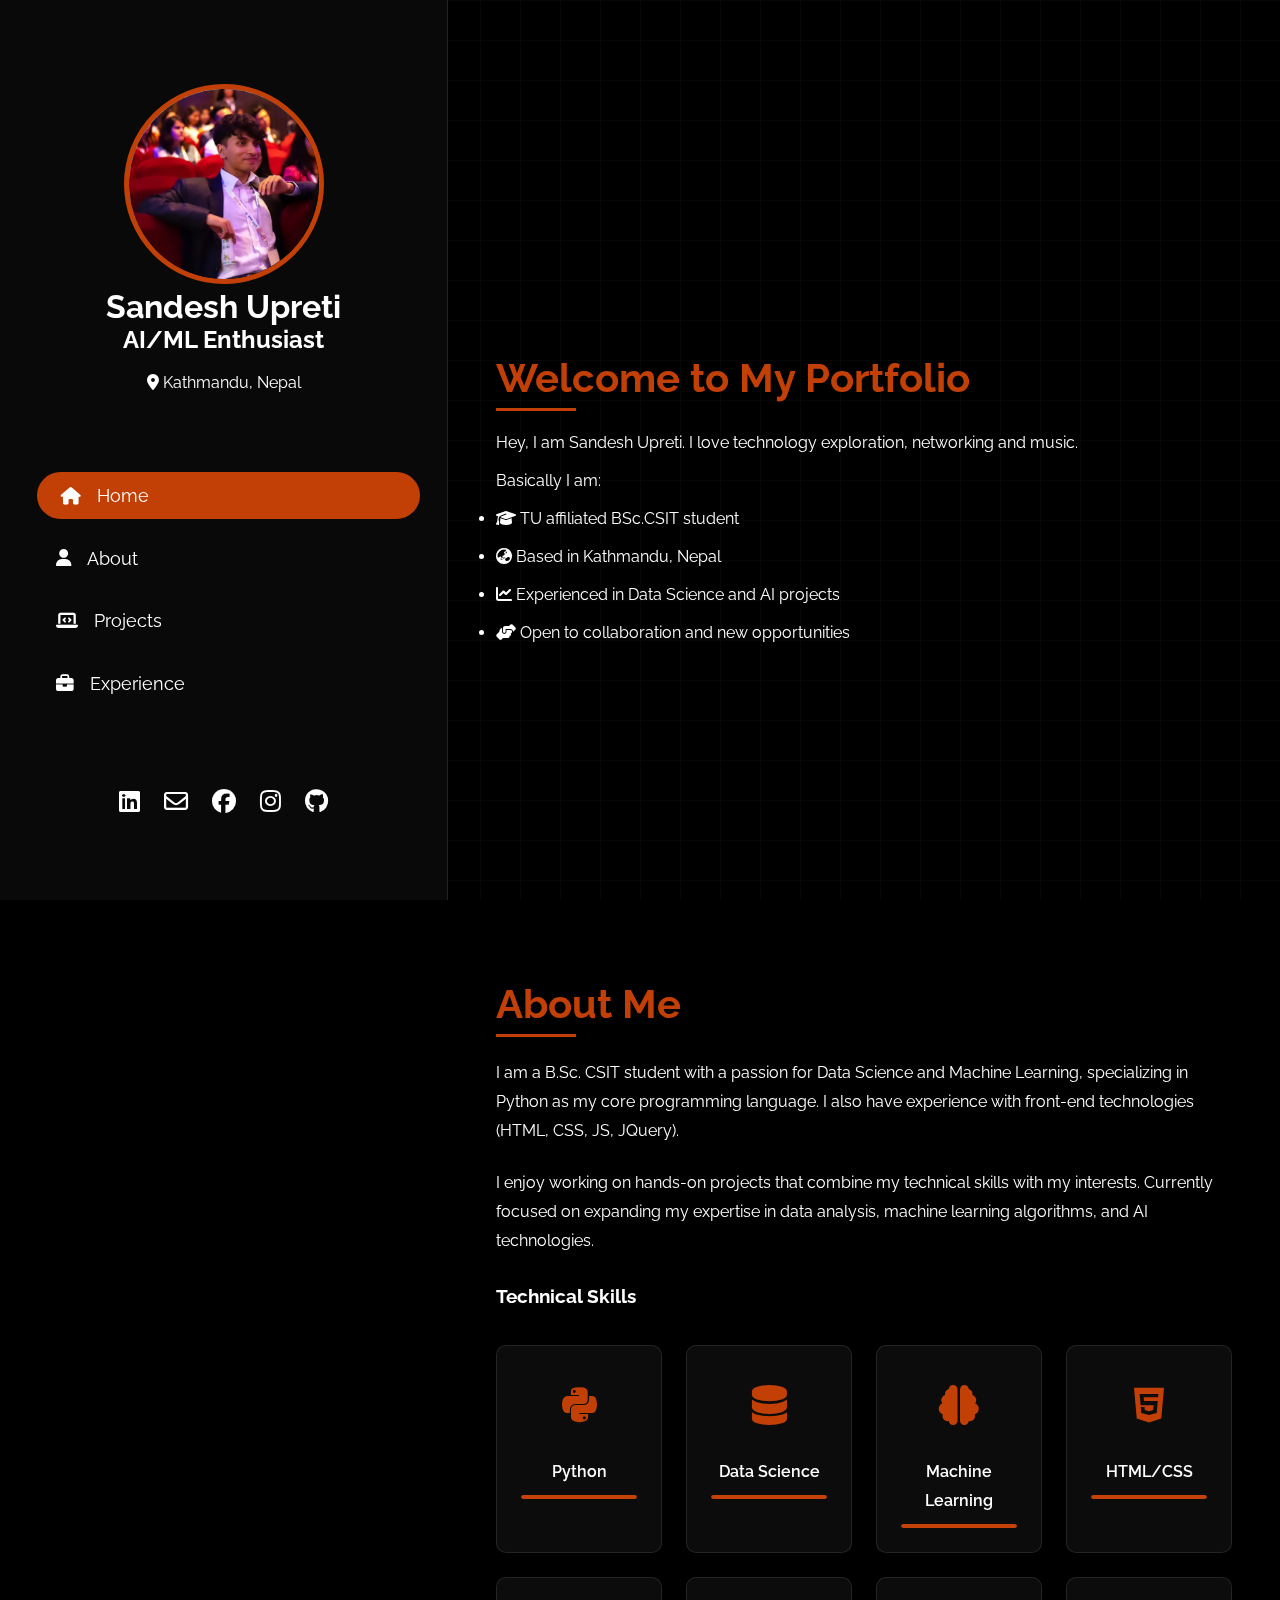
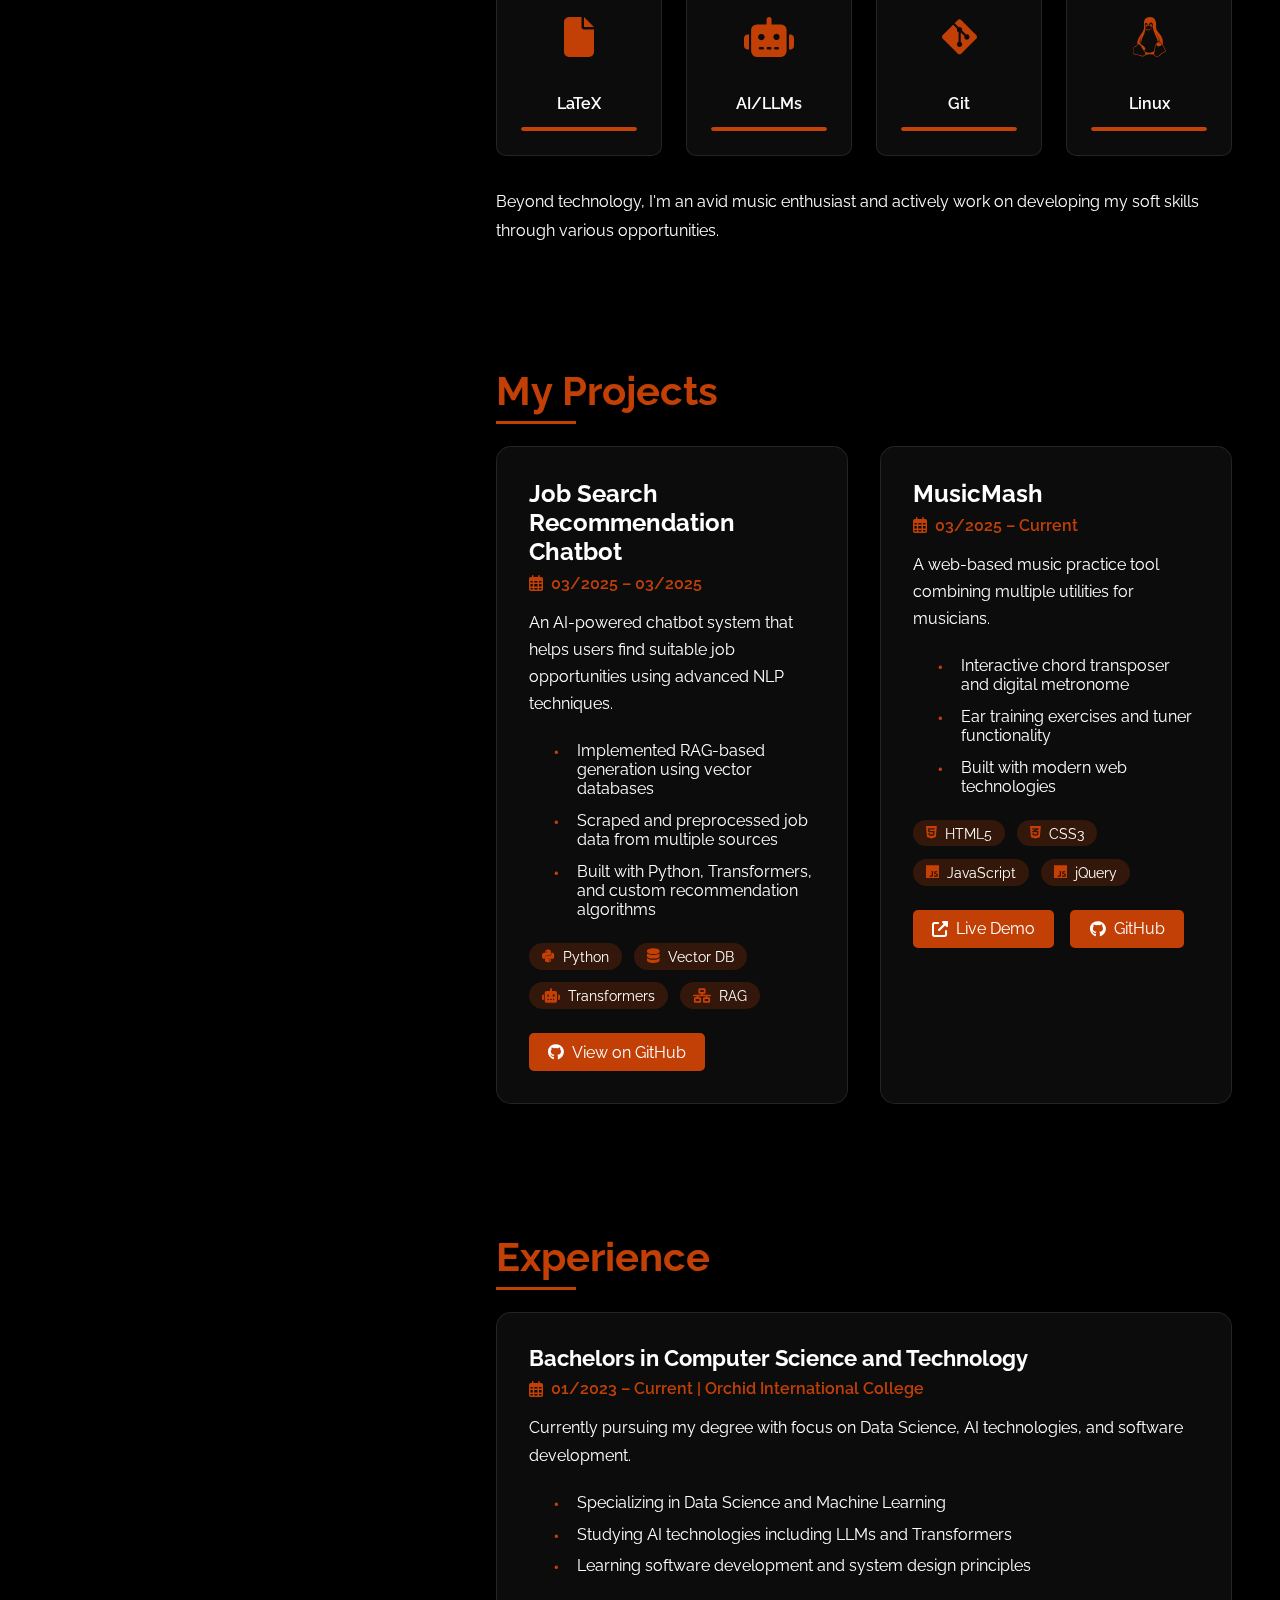
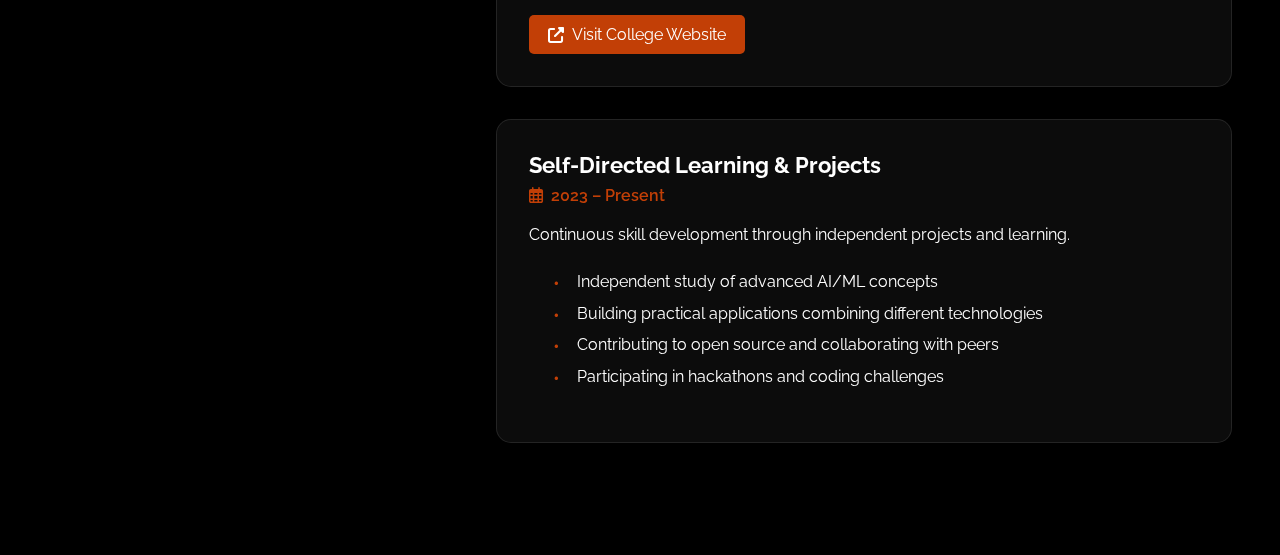
<file: index.html>
<!DOCTYPE html>
<html lang="en">
<head>
    <meta charset="UTF-8">
    <meta name="viewport" content="width=device-width, initial-scale=1.0">
    <link rel="stylesheet" href="https://cdnjs.cloudflare.com/ajax/libs/font-awesome/6.7.2/css/all.min.css">
    <link rel="stylesheet" href="index.css">
    <title>Sandesh Upreti | AI/ML Enthusiast</title>
</head>
<body>
    <div class="grid-background"></div>
    
    <!-- Mobile Menu Button -->
    <button class="mobile-menu-btn" aria-label="Toggle navigation">
        <i class="fas fa-bars"></i>
    </button>
    
    <div class="container">
        <!-- Left Panel -->
        <div class="left-panel" id="leftPanel">
            <div class="profile-section">
                <img src="photos/mePhoto2.png" alt="Sandesh Upreti" class="profile-img">
                <h1>Sandesh Upreti</h1>
                <h2>AI/ML Enthusiast</h2> <br>
                <div class="personal-info">
                    <p><i class="fas fa-map-marker-alt"></i> Kathmandu, Nepal</p>
                </div>
            </div>
            
            <nav class="main-nav">
                <ul>
                    <li class="active"><a href="#home"><i class="fa-solid fa-house"></i> Home</a></li>
                    <li><a href="#about"><i class="fa-solid fa-user"></i> About</a></li>
                    <li><a href="#projects"><i class="fa-solid fa-laptop-code"></i> Projects</a></li>
                    <li><a href="#experience"><i class="fa-solid fa-briefcase"></i> Experience</a></li>
                </ul>
            </nav>
            
            <div class="social-links">
                <a href="https://www.linkedin.com/in/sandesh-upreti-b44660329/" target="_blank" aria-label="LinkedIn"><i class="fa-brands fa-linkedin"></i></a>
                <a href="mailto:sandeshupreti75@gmail.com" aria-label="Email"><i class="fa-regular fa-envelope"></i></a>
                <a href="https://www.facebook.com/sandesh.upreti.334" target="_blank" aria-label="Facebook"><i class="fa-brands fa-facebook"></i></a>
                <a href="https://www.instagram.com/_ssandeshh/" target="_blank" aria-label="Instagram"><i class="fa-brands fa-instagram"></i></a>
                <a href="https://github.com/SsandeshH" target="_blank" aria-label="GitHub"><i class="fa-brands fa-github"></i></a>
            </div>
        </div>
        
        <!-- Right Content -->
        <div class="right-content">
            <!-- Home Section -->
            <section id="home" class="content-section">
                <h2>Welcome to My Portfolio</h2>
                <p class="intro-text">Hey, I am Sandesh Upreti. I love technology exploration, networking and music.</p> <br>
                <p class="highlight-text">Basically I am:</p><br>
                <ul class="home-features">
                    <li><i class="fas fa-graduation-cap"></i> TU affiliated BSc.CSIT student</li> <br>
                    <li><i class="fas fa-globe-asia"></i> Based in Kathmandu, Nepal</li> <br>
                    <li><i class="fas fa-chart-line"></i> Experienced in Data Science and AI projects</li><br>
                    <li><i class="fas fa-hands-helping"></i> Open to collaboration and new opportunities</li>
                </ul>
            </section>
            
            <!-- About Section -->
            <section id="about" class="content-section">
                <h2>About Me</h2>
                <div class="about-content">
                    <p>I am a B.Sc. CSIT student with a passion for Data Science and Machine Learning, specializing in Python as my core programming language. I also have experience with front-end technologies (HTML, CSS, JS, JQuery).</p>
                    
                    <p>I enjoy working on hands-on projects that combine my technical skills with my interests. Currently focused on expanding my expertise in data analysis, machine learning algorithms, and AI technologies.</p>
                    
                    <h3 class="skills-heading">Technical Skills</h3>
                    <div class="skills-container">
                        <div class="skill-card">
                            <div class="skill-icon"><i class="fab fa-python"></i></div>
                            <div class="skill-name">Python</div>
                            <div class="skill-level">
                                <div class="skill-level-bar" style="width: 100%"></div>
                            </div>
                        </div>
                        <div class="skill-card">
                            <div class="skill-icon"><i class="fas fa-database"></i></div>
                            <div class="skill-name">Data Science</div>
                            <div class="skill-level">
                                <div class="skill-level-bar" style="width: 100%"></div>
                            </div>
                        </div>
                        <div class="skill-card">
                            <div class="skill-icon"><i class="fas fa-brain"></i></div>
                            <div class="skill-name">Machine Learning</div>
                            <div class="skill-level">
                                <div class="skill-level-bar" style="width: 100%"></div>
                            </div>
                        </div>
                        <div class="skill-card">
                            <div class="skill-icon"><i class="fab fa-html5"></i></div>
                            <div class="skill-name">HTML/CSS</div>
                            <div class="skill-level">
                                <div class="skill-level-bar" style="width: 100%"></div>
                            </div>
                        </div>
                        <div class="skill-card">
                            <div class="skill-icon"><i class="fa-solid fa-file"></i></div>
                            <div class="skill-name">LaTeX</div>
                            <div class="skill-level">
                                <div class="skill-level-bar" style="width: 100%"></div>
                            </div>
                        </div>
                        <div class="skill-card">
                            <div class="skill-icon"><i class="fas fa-robot"></i></div>
                            <div class="skill-name">AI/LLMs</div>
                            <div class="skill-level">
                                <div class="skill-level-bar" style="width: 100%"></div>
                            </div>
                        </div>
                        <div class="skill-card">
                            <div class="skill-icon"><i class="fab fa-git-alt"></i></div>
                            <div class="skill-name">Git</div>
                            <div class="skill-level">
                                <div class="skill-level-bar" style="width: 100%"></div>
                            </div>
                        </div>
                        <div class="skill-card">
                            <div class="skill-icon"><i class="fab fa-linux"></i></div>
                            <div class="skill-name">Linux</div>
                            <div class="skill-level">
                                <div class="skill-level-bar" style="width: 100%"></div>
                            </div>
                        </div>
                    </div>
                    
                    <p class="about-footer">Beyond technology, I'm an avid music enthusiast and actively work on developing my soft skills through various opportunities.</p>
                </div>
            </section>
            
            <!-- Projects Section -->
            <section id="projects" class="content-section">
                <h2>My Projects</h2>
                
                <div class="projects-grid">
                    <div class="project-card">
                        <h3 class="project-title">Job Search Recommendation Chatbot</h3>
                        <div class="project-meta"><i class="far fa-calendar-alt"></i> 03/2025 – 03/2025</div>
                        <p class="project-desc">An AI-powered chatbot system that helps users find suitable job opportunities using advanced NLP techniques.</p>
                        
                        <ul class="project-features" style="list-style: none;">
                            <li>Implemented RAG-based generation using vector databases</li>
                            <li>Scraped and preprocessed job data from multiple sources</li>
                            <li>Built with Python, Transformers, and custom recommendation algorithms</li>
                        </ul>
                        
                        <div class="project-tech">
                            <span class="tech-badge"><i class="fab fa-python"></i> Python</span>
                            <span class="tech-badge"><i class="fas fa-database"></i> Vector DB</span>
                            <span class="tech-badge"><i class="fas fa-robot"></i> Transformers</span>
                            <span class="tech-badge"><i class="fas fa-network-wired"></i> RAG</span>
                        </div>
                        
                        <div class="project-links">
                            <a href="https://github.com/SsandeshH/joBot.git" target="_blank" class="project-link">
                                <i class="fab fa-github"></i> View on GitHub
                            </a>
                        </div>
                    </div>
                    
                    <div class="project-card">
                        <h3 class="project-title">MusicMash</h3>
                        <div class="project-meta"><i class="far fa-calendar-alt"></i> 03/2025 – Current</div>
                        <p class="project-desc">A web-based music practice tool combining multiple utilities for musicians.</p>
                        
                        <ul class="project-features" style="list-style: none;">
                            <li>Interactive chord transposer and digital metronome</li>
                            <li>Ear training exercises and tuner functionality</li>
                            <li>Built with modern web technologies</li>
                        </ul>
                        
                        <div class="project-tech">
                            <span class="tech-badge"><i class="fab fa-html5"></i> HTML5</span>
                            <span class="tech-badge"><i class="fab fa-css3-alt"></i> CSS3</span>
                            <span class="tech-badge"><i class="fab fa-js"></i> JavaScript</span>
                            <span class="tech-badge"><i class="fab fa-js"></i> jQuery</span>
                        </div>
                        
                        <div class="project-links">
                            <a href="https://ssandeshh.github.io/musicMash/" target="_blank" class="project-link">
                                <i class="fas fa-external-link-alt"></i> Live Demo
                            </a>
                            <a href="https://github.com/SsandeshH/musicMash" target="_blank" class="project-link">
                                <i class="fab fa-github"></i> GitHub
                            </a>
                        </div>
                    </div>
                </div>
            </section>
            
            <!-- Experience Section -->
            <section id="experience" class="content-section">
                <h2>Experience</h2>
                
                <div class="experience-item">
                    <h3 class="exp-title">Bachelors in Computer Science and Technology</h3>
                    <div class="exp-meta"><i class="far fa-calendar-alt"></i> 01/2023 – Current | Orchid International College</div>
                    <p class="exp-desc">Currently pursuing my degree with focus on Data Science, AI technologies, and software development.</p>
                    
                    <ul class="exp-features" style="list-style: none;">
                        <li>Specializing in Data Science and Machine Learning</li>
                        <li>Studying AI technologies including LLMs and Transformers</li>
                        <li>Learning software development and system design principles</li>
                    </ul>
                    
                    <a href="https://www.oic.edu.np/" target="_blank" class="college-link">
                        <i class="fas fa-external-link-alt"></i> Visit College Website
                    </a>
                </div>
                
                <div class="experience-item">
                    <h3 class="exp-title">Self-Directed Learning & Projects</h3>
                    <div class="exp-meta"><i class="far fa-calendar-alt"></i> 2023 – Present</div>
                    <p class="exp-desc">Continuous skill development through independent projects and learning.</p>
                    
                    <ul class="exp-features" style="list-style: none;">
                        <li>Independent study of advanced AI/ML concepts</li>
                        <li>Building practical applications combining different technologies</li>
                        <li>Contributing to open source and collaborating with peers</li>
                        <li>Participating in hackathons and coding challenges</li>
                    </ul>
                </div>
            </section>
        </div>
    </div>

    <script src="index.js"></script>
</body>
</html>
</file>
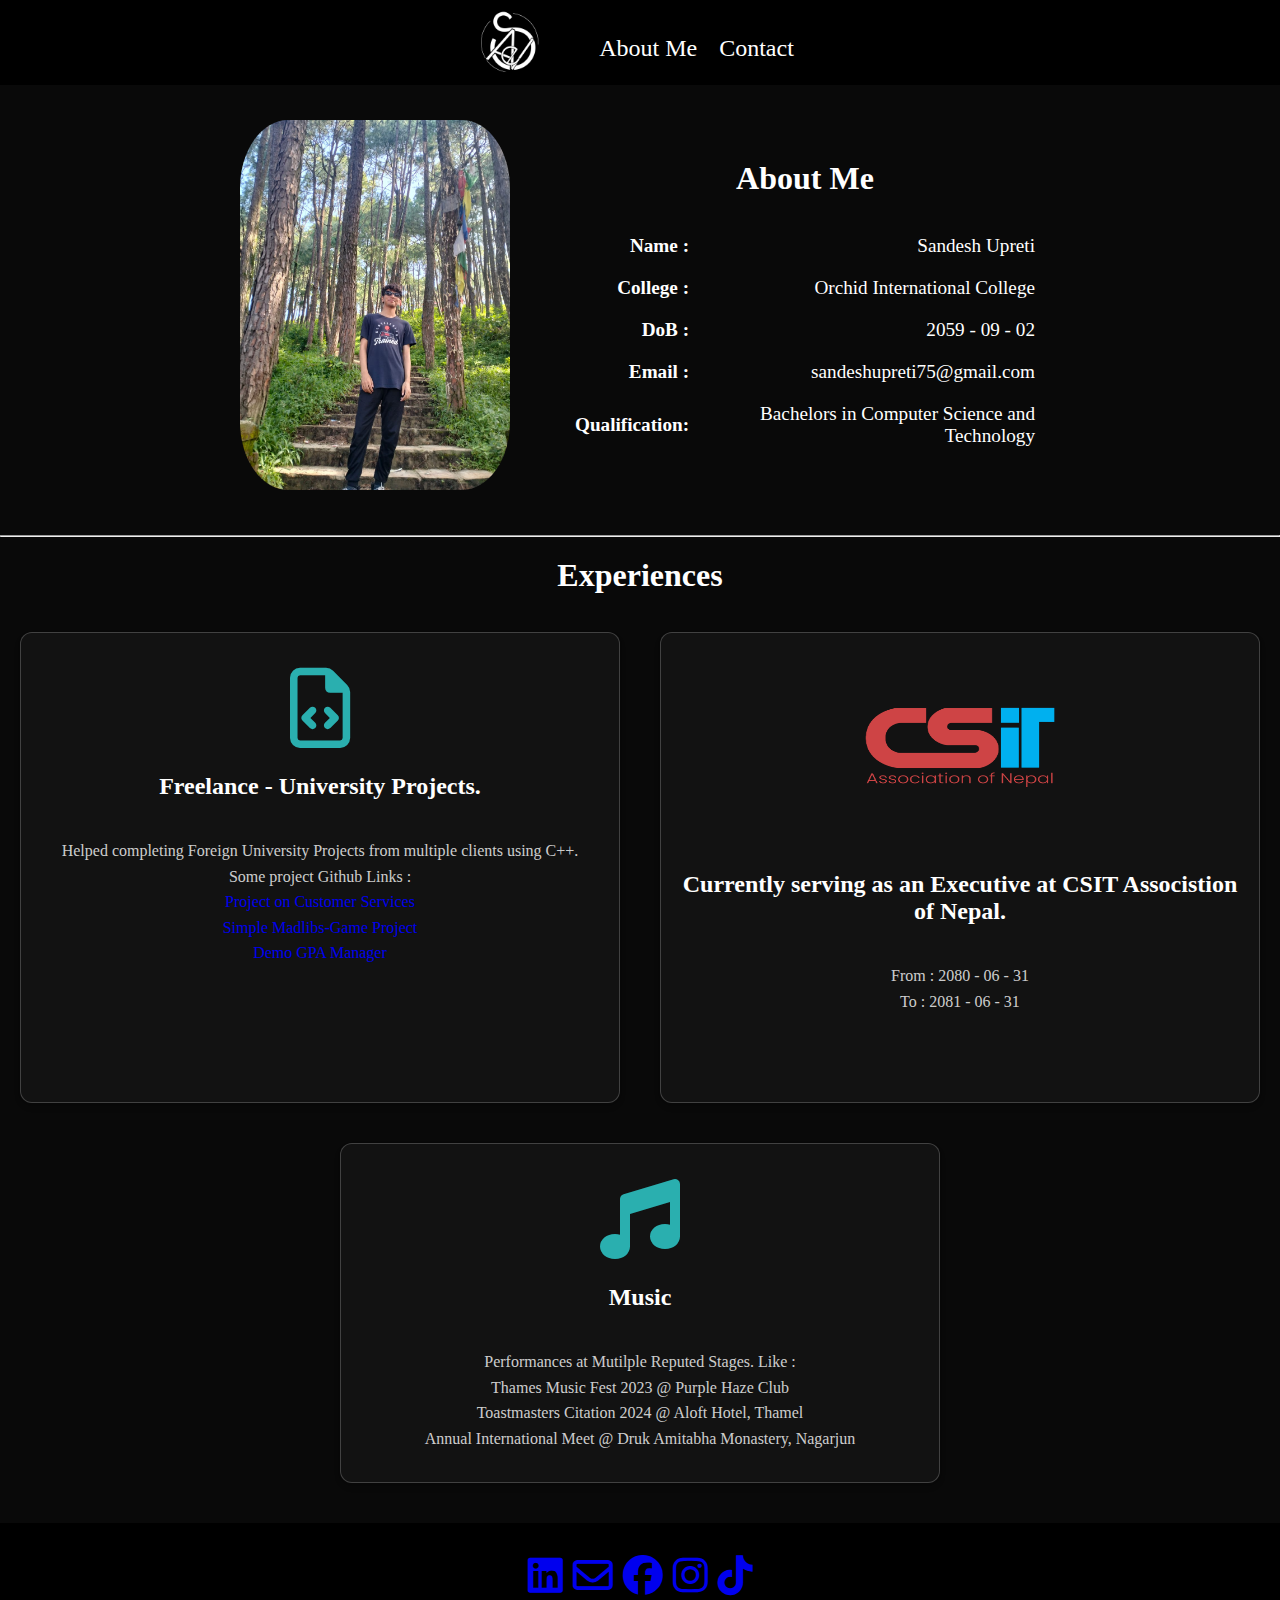
<file: aboutMe.html>
<!DOCTYPE html>
<html lang="en">
<head>
    <meta charset="UTF-8">
    <meta name="viewport" content="width=device-width, initial-scale=1.0">
    <title>About Me</title>
    <link rel="icon" type="image/x-icon" href="/photos/logo1.png">
    <link rel="stylesheet" href="home.css">
    <link rel="stylesheet" href="aboutMe.css">
    
    <link rel="stylesheet" href="https://cdnjs.cloudflare.com/ajax/libs/font-awesome/6.7.2/css/all.min.css" integrity="sha512-Evv84Mr4kqVGRNSgIGL/F/aIDqQb7xQ2vcrdIwxfjThSH8CSR7PBEakCr51Ck+w+/U6swU2Im1vVX0SVk9ABhg==" crossorigin="anonymous" referrerpolicy="no-referrer" />

</head>
<body>
    <!-- Nav Bar -->
    <header>
        <div class="navBar">
            <div class="logo">
                <a href="home.html"><img src="photos/logo1.png" alt="Logo"></a>
            </div>
            <div class="navButtons">
            <ul>
                <li><a href="aboutMe.html">About Me</a></li>
                <li><a href="#socialLinks">Contact</a></li>
            </ul>
            </div>
        </div>
    </header>

    <!-- Content Section -->
     
     <div class="bodyContents">
        
        <div class="photoSection">
            <img src="photos/1737394096670.jpg" alt="Me">
            
        </div>

        <section>
            <h1 style="color: white; display: block; text-align: center;">About Me</h1> <br>
            <table style="font-size: larger; color: white; text-align: right;" cellpadding=20 cellspacing=20>
                <tr>
                    <th>Name :</th>
                    <td>Sandesh Upreti</td>
                </tr>

                <tr>
                    <th>College :</th>
                    <td>Orchid International College</td>
                </tr>

                <tr>
                    <th>DoB :</th>
                    <td>2059 - 09 - 02</td>
                </tr>

                <tr>
                    <th>Email :</th>
                    <td>sandeshupreti75@gmail.com</td>
                </tr>
                <tr>
                    <th>Qualification:</th>
                    <td>Bachelors in Computer Science and Technology</td>
                </tr>
            </table>
        </section>

     </div>
     <hr>
     <div class="exp_hobby">
        <h1 style="color: white;">Experiences</h1><br>
        <dl>
            <div class="expCards">
                <div class="expCardsContent">
                    <i class="fa-regular fa-file-code"></i>
                    <dt class="desctitle2">
                    Freelance - University Projects.
                    </dt>
                <br>
                   <dd  class="descdata2">
                    Helped completing Foreign University Projects from multiple clients using C++. <br>
                    Some project Github Links : <br>
                    <ul>
                        <li><a href="https://github.com/SsandeshH/CollegeFile/tree/a16c636b8898d83b74454a671aaf6481c26be379/CustomerServices" style="text-decoration: none ;" target="_blank">Project on Customer Services</a></li><br>
                        <li><a href="https://github.com/SsandeshH/CollegeFile/tree/a16c636b8898d83b74454a671aaf6481c26be379/MadLibs" style="text-decoration: none ;" target="_blank">Simple Madlibs-Game Project</a></li><br>
                        <li><a href="https://github.com/SsandeshH/CollegeFile/tree/5492f703ef77e646de547c41dc25baecb34d087d/Gpa_Manager" style="text-decoration: none ;" target="_blank">Demo GPA Manager</a></li><br>
                    </ul>
                    </dd>
                </div>
            </div>

            <div class="expCards">

                    <img class="img1" src="photos/CSITAN logo.png" alt="CSITAN_LOGO">
                    <dt class="desctitle">
                        Currently serving as an Executive at CSIT Associstion of Nepal.
                    </dt>
                    <br>
                       <dd  class="descdata">
                        From : 2080 - 06 - 31 <br>
                        To   : 2081 - 06 - 31
                        </dd>
                    </p>
            </div>

            <div class="expCards">
                <i class="fa-solid fa-music"></i>
                <dt class="desctitle2">
                    Music
                </dt>
                <br>
                   <dd  class="descdata2">
                    Performances at Mutilple Reputed Stages. Like : <br>
                    <ul>
                        <li>Thames Music Fest 2023 @ Purple Haze Club</li><br>
                        <li>Toastmasters Citation 2024 @ Aloft Hotel, Thamel</li><br>
                        <li>Annual International Meet @ Druk Amitabha Monastery, Nagarjun</li><br>
                    </ul>
                    </dd>
            </div>
        </dl>
     </div>

    <!-- Footer -->
    <footer>
        <div id="socialLinks">
            <ul>
                <li><a href="https://www.linkedin.com/in/sandesh-upreti-b44660329/" target="_blank"><i class="fa-brands fa-linkedin"></i></a></li>
                <li><a href="mailto:sandeshupreti75@gmail.com"><i class="fa-regular fa-envelope"></i></a></li>
                <li><a href="https://www.facebook.com/sandesh.upreti.334" target="_blank"><i class="fa-brands fa-facebook"></i></a></li>
                <li><a href="https://www.instagram.com/_ssandeshh/" target="_blank"><i class="fa-brands fa-instagram"></i></a></li>
                <li><a href="https://www.tiktok.com/@hamfu0?_r=1&_d=eficl2k3c6edd3&sec_uid=MS4wLjABAAAAy8JfTJcCWC_tOSearpYuYmZGcpb64Pkb1-asUYMiz1BMIgxC5Lz5wkEoZlmaTOQw&share_author_id=6980365012621067290&sharer_language=en&source=h5_m&u_code=djc1lij7ff9m1i&timestamp=1737300897&user_id=6980365012621067290&sec_user_id=MS4wLjABAAAAy8JfTJcCWC_tOSearpYuYmZGcpb64Pkb1-asUYMiz1BMIgxC5Lz5wkEoZlmaTOQw&utm_source=copy&utm_campaign=client_share&utm_medium=android&share_iid=7460816607028905736&share_link_id=784caf00-1b9f-4311-9b1c-0bf63b5fdd24&share_app_id=1233&ugbiz_name=ACCOUNT&ug_btm=b8727%2Cb7360&social_share_type=5&enable_checksum=1" target="_blank"><i class="fa-brands fa-tiktok"></i></a></li>
            </ul>
        </div>
        
    </footer>

</body>
</html>
</file>
<file: index.css>
@import url('https://fonts.googleapis.com/css2?family=Raleway:wght@200;300;400;600;700;800;900&display=swap');

:root {
    --primary-color: rgba(211, 68, 7, 0.921);
    --secondary-color: #0a0a0a;
    --text-color: #ffffff;
    --card-bg: rgba(15, 15, 15, 0.8);
    --grid-color: rgba(255, 255, 255, 0.05);
    --left-panel-width: 35%;
}

* {
    margin: 0;
    padding: 0;
    font-family: "Raleway", sans-serif;
    box-sizing: border-box;
}

body {
    min-height: 100vh;
    background-color: #000;
    color: var(--text-color);
    overflow-x: hidden;
}

.grid-background {
    position: fixed;
    top: 0;
    left: 0;
    width: 100%;
    height: 100%;
    background: 
        linear-gradient(var(--grid-color) 1px, transparent 1px),
        linear-gradient(90deg, var(--grid-color) 1px, transparent 1px);
    background-size: 40px 40px;
    z-index: -1;
    opacity: 0.5;
}

.container {
    display: flex;
    min-height: 100vh;
}

/* Left Panel Styles */
.left-panel {
    width: var(--left-panel-width);
    padding: 2rem;
    background-color: rgba(10, 10, 10, 0.9);
    position: fixed;
    height: 100vh;
    display: flex;
    flex-direction: column;
    justify-content: center;
    align-items: center;
    border-right: 1px solid rgba(255, 255, 255, 0.1);
    z-index: 10;
}

.profile-section {
    text-align: center;
    margin-bottom: 2rem;
}

.profile-img {
    width: 200px;
    height: 200px;
    border-radius: 50%;
    object-fit: cover;
    border: 5px solid var(--primary-color);
    margin-bottom: 2;
    /* animation: float 6s ease-in-out infinite; */
}

.main-nav {
    width: 100%;
    margin: 2rem 0;
}

.main-nav ul {
    list-style: none;
}

.main-nav li {
    margin: 1rem 0;
    transition: all 0.3s ease;
}

.main-nav a {
    color: var(--text-color);
    text-decoration: none;
    font-size: 1.1rem;
    display: flex;
    align-items: center;
    gap: 1rem;
    padding: 0.8rem 1.5rem;
    border-radius: 50px;
    transition: all 0.3s ease;
}

.main-nav a:hover, .main-nav .active a {
    background-color: var(--primary-color);
    transform: translateX(5px);
}

.social-links {
    display: flex;
    gap: 1.5rem;
    margin-top: 2rem;
}

.social-links a {
    color: var(--text-color);
    font-size: 1.5rem;
    transition: all 0.3s ease;
}

.social-links a:hover {
    color: var(--primary-color);
    transform: translateY(-3px);
}

/* Right Content Styles */
.right-content {
    width: calc(100% - var(--left-panel-width));
    margin-left: var(--left-panel-width);
    padding: 3rem;
}

.content-section {
    min-height: 100vh;
    padding: 2rem 0;
    display: flex;
    flex-direction: column;
    justify-content: center;
}

.content-section h2 {
    font-size: 2.5rem;
    margin-bottom: 2rem;
    color: var(--primary-color);
    position: relative;
}

.content-section h2::after {
    content: '';
    position: absolute;
    bottom: -10px;
    left: 0;
    width: 80px;
    height: 3px;
    background: var(--primary-color);
}

/* About Section */
.about-content {
    max-width: 800px;
    line-height: 1.8;
}

.about-content p {
    margin-bottom: 1.5rem;
}

.skills-container {
    display: grid;
    grid-template-columns: repeat(auto-fill, minmax(150px, 1fr));
    gap: 1.5rem;
    margin: 2rem 0;
}

.skill-card {
    background: var(--card-bg);
    padding: 1.5rem;
    border-radius: 10px;
    text-align: center;
    transition: all 0.3s ease;
    backdrop-filter: blur(10px);
    border: 1px solid rgba(255, 255, 255, 0.1);
}

.skill-card:hover {
    transform: translateY(-5px);
    box-shadow: 0 10px 20px rgba(211, 68, 7, 0.2);
}

.skill-icon {
    font-size: 2.5rem;
    margin-bottom: 1rem;
    color: var(--primary-color);
}

.skill-name {
    font-weight: 600;
    margin-bottom: 0.5rem;
}

.skill-level {
    height: 4px;
    background: rgba(255, 255, 255, 0.1);
    border-radius: 2px;
    margin-top: 0.5rem;
    overflow: hidden;
}

.skill-level-bar {
    height: 100%;
    background: var(--primary-color);
    border-radius: 2px;
}

/* Projects Section */
.projects-grid {
    display: grid;
    grid-template-columns: repeat(auto-fill, minmax(350px, 1fr));
    gap: 2rem;
}

.project-card {
    background-color: var(--card-bg);
    padding: 2rem;
    border-radius: 15px;
    margin-bottom: 2rem;
    backdrop-filter: blur(10px);
    border: 1px solid rgba(255, 255, 255, 0.1);
    transition: all 0.3s ease;
}

.project-card:hover {
    transform: translateY(-5px);
    box-shadow: 0 15px 30px rgba(211, 68, 7, 0.3);
}

.project-title {
    font-size: 1.5rem;
    margin-bottom: 0.5rem;
}

.project-meta {
    color: var(--primary-color);
    margin-bottom: 1rem;
    font-weight: 600;
    display: flex;
    align-items: center;
    gap: 0.5rem;
}

.project-meta i {
    font-size: 1rem;
}

.project-desc {
    margin-bottom: 1.5rem;
    line-height: 1.7;
}

.project-features {
    margin: 1.5rem 0;
    padding-left: 1.5rem;
}

.project-features li {
    margin-bottom: 0.8rem;
    position: relative;
    padding-left: 1.5rem;
}

.project-features li::before {
    content: '•';
    position: absolute;
    left: 0;
    color: var(--primary-color);
    font-size: 1.2rem;
}

.project-tech {
    display: flex;
    flex-wrap: wrap;
    gap: 0.8rem;
    margin: 1.5rem 0;
}

.tech-badge {
    display: inline-flex;
    align-items: center;
    gap: 0.5rem;
    padding: 0.3rem 0.8rem;
    background: rgba(211, 68, 7, 0.2);
    border-radius: 20px;
    font-size: 0.9rem;
}

.tech-badge i {
    color: var(--primary-color);
}

.project-links {
    display: flex;
    gap: 1rem;
    margin-top: 1.5rem;
}

.project-link {
    display: inline-flex;
    align-items: center;
    gap: 0.5rem;
    padding: 0.6rem 1.2rem;
    background: var(--primary-color);
    color: white;
    text-decoration: none;
    border-radius: 5px;
    transition: all 0.3s ease;
}

.project-link:hover {
    background: rgba(211, 68, 7, 0.8);
    transform: translateY(-2px);
}

/* Experience Section */
.experience-item {
    background-color: var(--card-bg);
    padding: 2rem;
    border-radius: 15px;
    margin-bottom: 2rem;
    backdrop-filter: blur(10px);
    border: 1px solid rgba(255, 255, 255, 0.1);
}

.exp-title {
    font-size: 1.4rem;
    margin-bottom: 0.5rem;
}

.exp-meta {
    color: var(--primary-color);
    margin-bottom: 1rem;
    font-weight: 600;
    display: flex;
    align-items: center;
    gap: 0.5rem;
}

.exp-desc {
    margin-bottom: 1.5rem;
    line-height: 1.7;
}

.exp-features {
    margin: 1.5rem 0;
    padding-left: 1.5rem;
}

.exp-features li {
    margin-bottom: 0.8rem;
    position: relative;
    padding-left: 1.5rem;
}

.exp-features li::before {
    content: '•';
    position: absolute;
    left: 0;
    color: var(--primary-color);
    font-size: 1.2rem;
}

.college-link {
    display: inline-flex;
    align-items: center;
    gap: 0.5rem;
    padding: 0.6rem 1.2rem;
    background: var(--primary-color);
    color: white;
    text-decoration: none;
    border-radius: 5px;
    transition: all 0.3s ease;
    margin-top: 1rem;
}

.college-link:hover {
    background: rgba(211, 68, 7, 0.8);
    transform: translateY(-2px);
}

/* Mobile Styles */
.mobile-menu-btn {
    display: none;
    position: fixed;
    top: 15px;
    left: 15px;
    background: var(--primary-color);
    color: white;
    border: none;
    border-radius: 50%;
    width: 40px;
    height: 40px;
    font-size: 1.2rem;
    z-index: 1000;
    cursor: pointer;
}

/* Animations */
@keyframes float {
    0%, 100% { transform: translateY(0); }
    50% { transform: translateY(-10px); }
}

/* Responsive Design */
@media (max-width: 1024px) {
    :root {
        --left-panel-width: 300px;
    }
    
    .skills-container {
        grid-template-columns: repeat(auto-fill, minmax(130px, 1fr));
    }
    
    .projects-grid {
        grid-template-columns: 1fr;
    }
}

@media (max-width: 768px) {
    .left-panel {
        transform: translateX(-100%);
        transition: transform 0.3s ease;
        width: 80%;
        max-width: 350px;
    }
    
    .left-panel.active {
        transform: translateX(0);
    }
    
    .right-content {
        width: 100%;
        margin-left: 0;
        padding: 2rem;
    }
    
    .mobile-menu-btn {
        display: flex;
        align-items: center;
        justify-content: center;
    }
    
    .profile-img {
        width: 150px;
        height: 150px;
    }
    
    .skills-container {
        grid-template-columns: repeat(auto-fill, minmax(120px, 1fr));
    }
}

@media (max-width: 480px) {
    .right-content {
        padding: 1.5rem;
    }
    
    .content-section h2 {
        font-size: 2rem;
    }
    
    .project-card, .experience-item {
        padding: 1.5rem;
    }
    
    .skills-container {
        grid-template-columns: repeat(auto-fill, minmax(100px, 1fr));
    }
    
    .skill-icon {
        font-size: 2rem;
    }
}
</file>
<file: home.css>
*{
    margin: 0;
    padding: 0;
}
.navBar{
    padding: 10px;
    display: flex;
    width: 100%;
    justify-content: center;
    background-color: black;
    box-shadow: rgba(0, 0, 0, 0.35) 0px 5px 15px;
    position: sticky;
}
.logo{
    height: 65px;
    width: 65px;
}
.logo img{
    height: 70px;
    width: 70px;
}

.navButtons{
    padding: 2px;
    color: black;
    padding-top: 25px;
    padding-left: 50px;
}

.navButtons li{
    padding: 9px;
    font-size: x-large;
    display: inline;
    list-style-type: none;
    color: white;
}

.navBar .logo:hover{
    border-radius: 50%;
    box-shadow: rgba(211, 68, 7, 0.921) 0px 10px 36px 0px, rgba(224,77,16, 0.06) 0px 0px 0px 1px;
}

.navButtons li a:hover{
    border-radius: 15%;
    background-color: rgba(211, 68, 7);
    box-shadow: rgba(211, 68, 7, 0.921) 0px 10px 36px 0px, rgba(224,77,16, 0.06) 0px 0px 0px 1px;
}
.navButtons a{
    color: white;
    text-decoration: none;
}

/* Body Stuff */
.bodyContent{
    height:750px ;
    width: auto;
    background-color: rgb(9, 9, 9);
    display: flex;
    justify-content: center;
    padding-top: 10px;   
}

.bodyContent .rotatingBG{
    top: 50px;
    left: 50px;
    height: 600px;
    width: 900px;
    border-radius: 50%;
    /* background-color: rgb(218, 62, 19); */
    position: relative;
    opacity: 80%;
}


.bodyContent .rotatingBG img{
    opacity: 90%;
    height: 600px;
    width: 600px;
    animation: rotate 10000s;
}
@keyframes rotate{
    0%{
    transform:rotate(0deg);}
    100%{
        transform: rotate(360000deg);
    }
}

.bodyContent .myPhotos{
    height: 700px;
    width: 700px;
    position: relative;
    
}

.bodyContent .myPhotos img{
    position: absolute;
}


.bodyContent .image1{
    position: absolute;
    height: 450px;
    width: 450px;
    top: 100px;
    left: 350px;
    z-index: 1;
}
.bodyContent .image1:hover{
    border-radius: 50%;
    height: 455px;
    width: 455px;
    z-index: 100;
    box-shadow: rgba(211, 68, 7, 0.921) 0px 10px 36px 0px, rgba(224,77,16, 0.06) 0px 0px 0px 1px;
}

.bodyContent .image2:hover{
    border-radius: 50%;
    box-shadow: rgba(211, 68, 7, 0.921) 0px 10px 36px 0px, rgba(224,77,16, 0.06) 0px 0px 0px 1px;
    height: 330px;
    width: 330px;
    z-index: 100;
}

.bodyContent .image3:hover{
    border-radius: 50%;
    box-shadow: rgba(211, 68, 7, 0.921) 0px 10px 36px 0px, rgba(224,77,16, 0.06) 0px 0px 0px 1px;
    height: 330px;
    width: 330px;
    z-index: 100;
}

.bodyContent .image2{
    position: absolute;
    left: 120px;
    top: 40px;
    height: 320px;
    width: 320px;
    z-index: 3;
}
.bodyContent .image3{
    position: absolute;
    left: 160px;
    top: 320px;
    height: 320px;
    width: 320px;
    z-index: 2;
}
.bodyContent .intro{
    z-index: 1;
    margin-top: 100px;
    margin-right: 80px;
    width: 600px;
    height: fit-content;
    padding: 20px;
    border-radius: 5%;
    text-wrap: wrap;
    justify-content: center;
}

.bodyContent .intro h1{
    font-size: 40px;
    color: white;
}
.bodyContent .intro p{
    color: white;
    font-size: xx-large;
}
.bodyContent .intro:hover{
    box-shadow: rgba(211, 68, 7, 0.921) 0px 10px 36px 0px, rgba(224,77,16, 0.06) 0px 0px 0px 1px;
}


/* Footer */
footer{
    box-shadow: 0px 5px 15px black;
    color: white;
    background-color: black;
    height: 120px;
    
}

#socialLinks, li{
    display: inline;
    list-style: none;
}

#socialLinks i:hover{
    border-radius: 50%;
    box-shadow: rgba(211, 68, 7, 0.921) 0px 10px 36px 0px, rgba(224,77,16, 0.06) 0px 0px 0px 1px;
}
footer #socialLinks{
    display: flex;
    justify-content: center;
    text-decoration: none;
    padding: 30px;
    font-size: 40px;
}

/* Responsive */
@media screen and (max-width: 369px) {
    .bodyContent{
        height:100%;
        width: auto;
        background-color: rgb(9, 9, 9);
        padding-top: 10px;   
        display: flex;
        flex-direction: column;
    }
    .bodyContent .intro h1{
        font-size: 30px;
        color: white;
    }
    .bodyContent .intro p{
        color: white;
        font-size: x-large;
    }
    .bodyContent .image1{
        height: 250px;
        width: 250px;
        position: absolute;
        top: 2vh; 
        left: 5vh;
        z-index: 1;
        align-items: center;
    }

    .bodyContent .image1:hover{
        border-radius: 50%;
        height: 255px;
        width: 255px;
        z-index: 100;
        box-shadow: rgba(211, 68, 7, 0.921) 0px 10px 36px 0px, rgba(224,77,16, 0.06) 0px 0px 0px 1px;
    }

    .bodyContent .myPhotos{
        height: 310px;
        width: auto;     
        position: relative;
    }
    .bodyContent .rotatingBG{
        display: none;
    }

    .bodyContent .image2{
        display: none;
    }

    .bodyContent .image3{
        display: none;
    }

    .bodyContent .intro{
        width: auto;
        margin: 0;
        padding: 10px;
    }
    
}
@media screen and (min-width:370px) and (max-width: 515px) {
    .bodyContent{
        height:100%;
        width: auto;
        background-color: rgb(9, 9, 9);
        padding-top: 10px;   
        display: flex;
        flex-direction: column;
    }

    .bodyContent .intro h1{
        font-size: 30px;
        color: white;
    }
    .bodyContent .intro p{
        color: white;
        font-size: x-large;
    }

    .bodyContent .rotatingBG{
        display: none;
    }

    .bodyContent .image2{
        display: none;
    }

    .bodyContent .image3{
        display: none;
    }

    .bodyContent .image1{
        height: 250px;
        width: 250px;
        position: absolute;
        top: 2vh; 
        left: 10vh;
        z-index: 1;
    }

    .bodyContent .myPhotos{
        height: 310px;
        width: auto;     
        position: relative;
    }
    
    .bodyContent .myPhotos img{
        position: absolute;
    }

    .bodyContent .intro{
        width: auto;
        margin: 0;
        padding: 10px;
    }

    .bodyContent .image1:hover{
        border-radius: 50%;
        height: 255px;
        width: 255px;
        z-index: 100;
        box-shadow: rgba(211, 68, 7, 0.921) 0px 10px 36px 0px, rgba(224,77,16, 0.06) 0px 0px 0px 1px;
    }
    
    
}

@media screen and (min-width: 516px) and (max-width: 768px) {
    .bodyContent{
        height:100%;
        width: auto;
        background-color: rgb(9, 9, 9);
        padding-top: 10px;   
        display: flex;
        flex-direction: column;
        position: relative;
    }

    .bodyContent .rotatingBG{
        position: absolute;
        height: 400px;
        width: 400px;
    }

    .bodyContent .rotatingBG img{
        opacity: 90%;
        height: 400px;
        width: 400px;
        animation: rotate 10000s;
    }

    .bodyContent .image2{
        display: none;
    }
    .bodyContent .image3{
        display: none;
    }

    .bodyContent .image1{
        height: 250px;
        width: 250px;
        position: absolute;
        top: 35px; 
        left: 33%;
        z-index: 1;
    }

    .bodyContent .image1:hover{
        border-radius: 50%;
        height: 255px;
        width: 255px;
        z-index: 100;
        box-shadow: rgba(211, 68, 7, 0.921) 0px 10px 36px 0px, rgba(224,77,16, 0.06) 0px 0px 0px 1px;
    }

    .bodyContent .myPhotos{
        height: 310px;
        width: auto;     
        position: relative;
    }
    
    .bodyContent .myPhotos img{
        position: absolute;
    }

    .bodyContent .intro{
        width: auto;
        margin: 0;
        padding: 10px;
    }
    
}

@media screen and (min-width: 769px) and (max-width: 1024px) {
    .bodyContent{
        height:100%;
        width: auto;
        background-color: rgb(9, 9, 9);
        padding-top: 10px;   
        display: flex;
        flex-direction: column;
        position: relative;
    }
    .bodyContent .rotatingBG{
        display: none;
    }
    .bodyContent .myPhotos{
        /* height: 310px; */
        width: auto;     
        position: relative;
    }
    .bodyContent .intro{
        margin: 0;
        padding: 0;
        width: 100%;
        text-align: center;
    }
}
</file>
<file: aboutMe.css>
* {
    margin: 0;
    padding: 0;
    box-sizing: border-box;
}

.bodyContents {
    height: 450px;
    width: 100%;
    background-color: rgb(9, 9, 9);
    display: flex;
    justify-content: center;
    align-items: center;
    position: relative;
}

.photoSection {
    margin: 15px;
    height: 400px;
    width: 300px;
    display: flex;
    justify-content: center;
}

.photoSection img:hover {
    transition: all 0.3s ease;
    box-shadow: rgba(211, 68, 7, 0.921) 0px 10px 36px 0px, rgba(224, 77, 16, 0.06) 0px 0px 0px 1px;
}

.photoSection img {
    border-radius: 20%;
    padding: 10px;
    height: 390px;
    width: 290px;
}

section {
    margin: 15px;
    height: 300px;
    width: 500px;
}

.exp_hobby {
    min-height: 750px;
    width: 100%;
    background-color: rgb(9, 9, 9);
    display: flex;
    flex-direction: column;
    text-align: center;
    position: relative;
    padding: 20px 0;
}

.exp_hobby dl{
    display: flex;
    justify-content: space-around;
    flex-wrap: wrap;
}
.expCards {
    width: 75%;
    max-width: 600px;
    margin: 20px auto;
    padding: 20px;
    border: 1px solid rgba(255, 255, 255, 0.2);
    border-radius: 12px;
    box-shadow: rgba(0, 0, 0, 0.1) 0px 4px 6px, rgba(0, 0, 0, 0.05) 0px 1px 3px;
    background-color: #121212;
    display: flex;
    flex-direction: column;
    align-items: center;
    text-align: center;
    overflow: hidden;
    height: auto;
    transition: all 0.3s ease;
}

.expCards:hover {
    box-shadow: rgba(255, 165, 0, 0.3) 0px 6px 12px, rgba(255, 165, 0, 0.2) 0px 3px 6px;
    transform: translateY(-5px);
}

.expCards .img1{
    width: 45%;
    height: 45%;
    margin-bottom: 15px;
    border-radius: 8px;
}

.expCards .desctitle,
.expCards .desctitle2 {
    font-size: 1.5rem;
    margin: 10px 0;
    font-weight: bold;
    color: #ffffff;
}

.expCards .descdata,
.expCards .descdata2 {
    font-size: 1rem;
    color: rgba(255, 255, 255, 0.8);
    margin: 10px 0;
    line-height: 1.6;
    width: 100%;
}

.expCards i {
    font-size: 5rem;
    margin: 15px 0;
    color: rgb(42, 175, 175);
}

@media screen and (max-width: 768px) {
    .bodyContents {
        flex-direction: column;
        height: auto;
        padding: 20px;
        align-items: center;
    }

    .photoSection {
        margin: 0;
        height: auto;
        width: 80%;
        display: flex;
    }

    .photoSection img {
        height: auto;
        width: 100%;
        border-radius: 10%;
        padding: 5px;
    }

    section {
        width: 90%;
        margin: 10px auto;
        height: auto;
    }

    .exp_hobby {
        height: auto;
        padding: 20px;
    }

    .expCards {
        width: 90%;
        margin: 20px auto;
        padding: 15px;
    }

    .expCards .desctitle,
    .expCards .desctitle2 {
        font-size: 1.2rem;
    }

    .expCards .descdata,
    .expCards .descdata2 {
        font-size: 0.9rem;
    }

    .expCards i {
        font-size: 2.5rem;
    }
}

@media screen and (max-width: 480px) {
    .bodyContents {
        padding: 10px;
    }

    .photoSection {
        width: 100%;
    }

    section {
        font-size: small;
    }

    .expCards {
        padding: 10px;
    }

    .expCards .desctitle,
    .expCards .desctitle2 {
        font-size: 1rem;
    }

    .expCards .descdata,
    .expCards .descdata2 {
        font-size: 0.8rem;
    }
}
</file>
